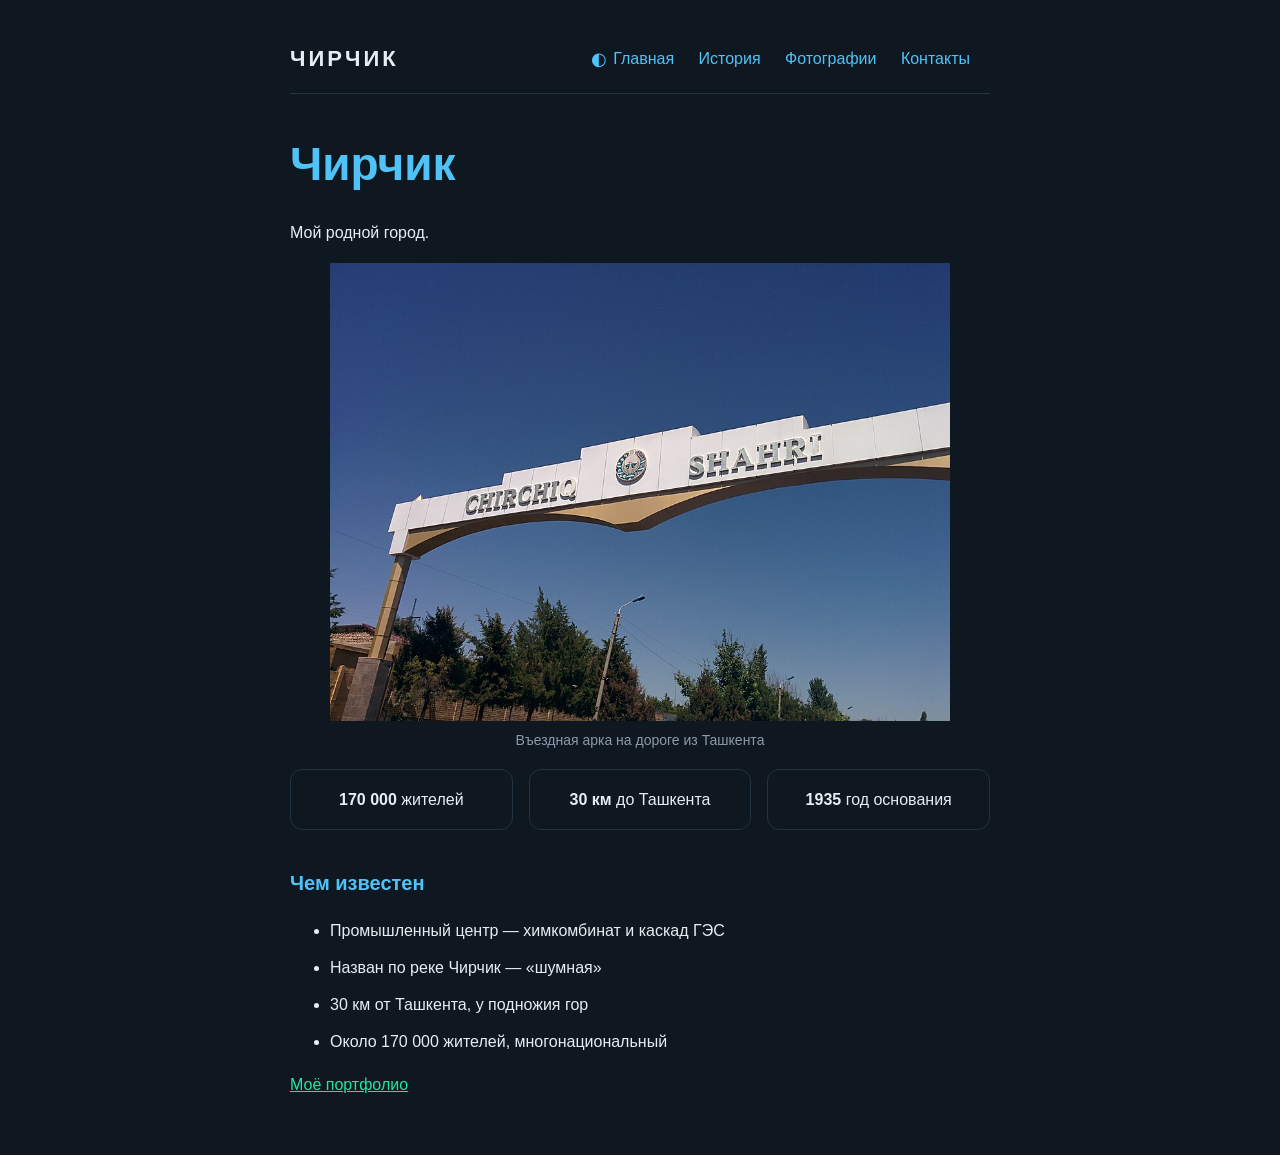
<file: index.html>
<!DOCTYPE html>
<html lang="ru">
<head>
	<meta charset="utf-8">
	<meta name="viewport" content="width=device-width, initial-scale=1">
	<title>Чирчик</title>
	<link rel="stylesheet" href="style.css"> <link rel="icon" href="znachok.svg">
</head>
<body>
	<nav>
		<span class="logo">ЧИРЧИК</span>
		<button class="tema">◐</button>
		<button class="burger">☰</button>
	      <div class="ssylki">
  		  <a href="index.html">Главная</a>
 		  <a href="istoriya.html">История</a>
		  <a href="fotografii.html">Фотографии</a>
		  <a href="kontakty.html">Контакты</a>
	
	      </div>
	</nav>

	<h1>Чирчик</h1>
	<p>Мой родной город.</p>

	<figure>
  		<img src="gorod.jpg" alt="Въездная арка города Чирчик">
 		<figcaption>Въездная арка на дороге из Ташкента</figcaption>
	</figure>
	
	<div class="fakty">
  	 <div class="fakt">
    	  <strong>170 000</strong>
    	  жителей
 	 </div>
  	 <div class="fakt">
   	  <strong>30 км</strong>
    	  до Ташкента
 	 </div>
  	 <div class="fakt">
    	   <strong>1935</strong>
   	    год основания
  	 </div>
	</div>

	<h2>Чем известен</h2>
	<ul>
    		<li>Промышленный центр — химкомбинат и каскад ГЭС</li>
		<li>Назван по реке Чирчик — «шумная»</li>
    		<li>30 км от Ташкента, у подножия гор</li>
    		<li>Около 170 000 жителей, многонациональный</li>
  	</ul>
	 <p>
    	
		<a href="https://bhtrkaumov-hub.github.io/portfolio/" target="_blank" class="vneshnyaya">Моё портфолио</a>
	</p>

 <button class="naverh">↑</button>

<script src="script.js"></script>

</body>
</html>
</file>
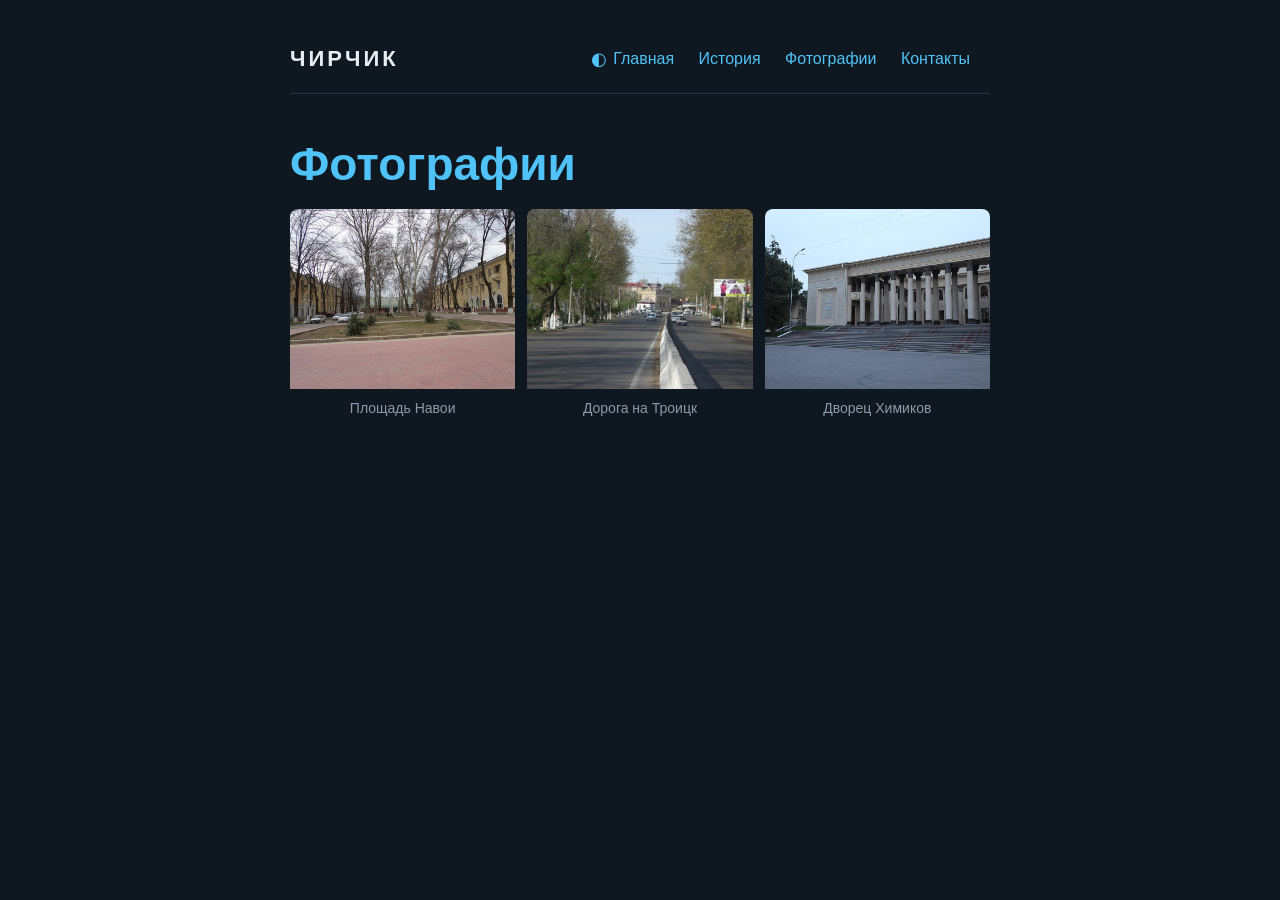
<file: fotografii.html>
<!DOCTYPE html>
<html lang="ru">
<head>
      <meta charset="utf-8">
      <meta name="viewport" content="width=device-width, initial-scale=1">
      <title>Фотографии</title>
      <link rel="stylesheet" href="style.css">
      <link rel="icon" href="znachok.svg">
</head>
<body>
      <nav>
              <span class="logo">ЧИРЧИК</span>
	<button class="tema">◐</button>
	<button class="burger">☰</button>
              <div class="ssylki">
                      <a href="index.html">Главная</a>
                      <a href="istoriya.html">История</a>
                      <a href="fotografii.html">Фотографии</a>
		      <a href="kontakty.html">Контакты</a>
		      
              </div>
      </nav>

      <h1>Фотографии</h1>
  <div class="galereya">
              <figure>
                      <img src="gorod2.jpg" alt="Чирчик">
                      <figcaption>Площадь Навои</figcaption>
              </figure>
              <figure>
                      <img src="gorod3.jpg" alt="Чирчик">
                      <figcaption>Дорога на Троицк</figcaption>
              </figure>
              <figure>
                      <img src="gorod4.jpg" alt="Чирчик">
                      <figcaption>Дворец Химиков </figcaption>
              </figure>
      </div>

 <button class="naverh">↑</button>

<script src="script.js"></script>

</body>
</html>
</file>
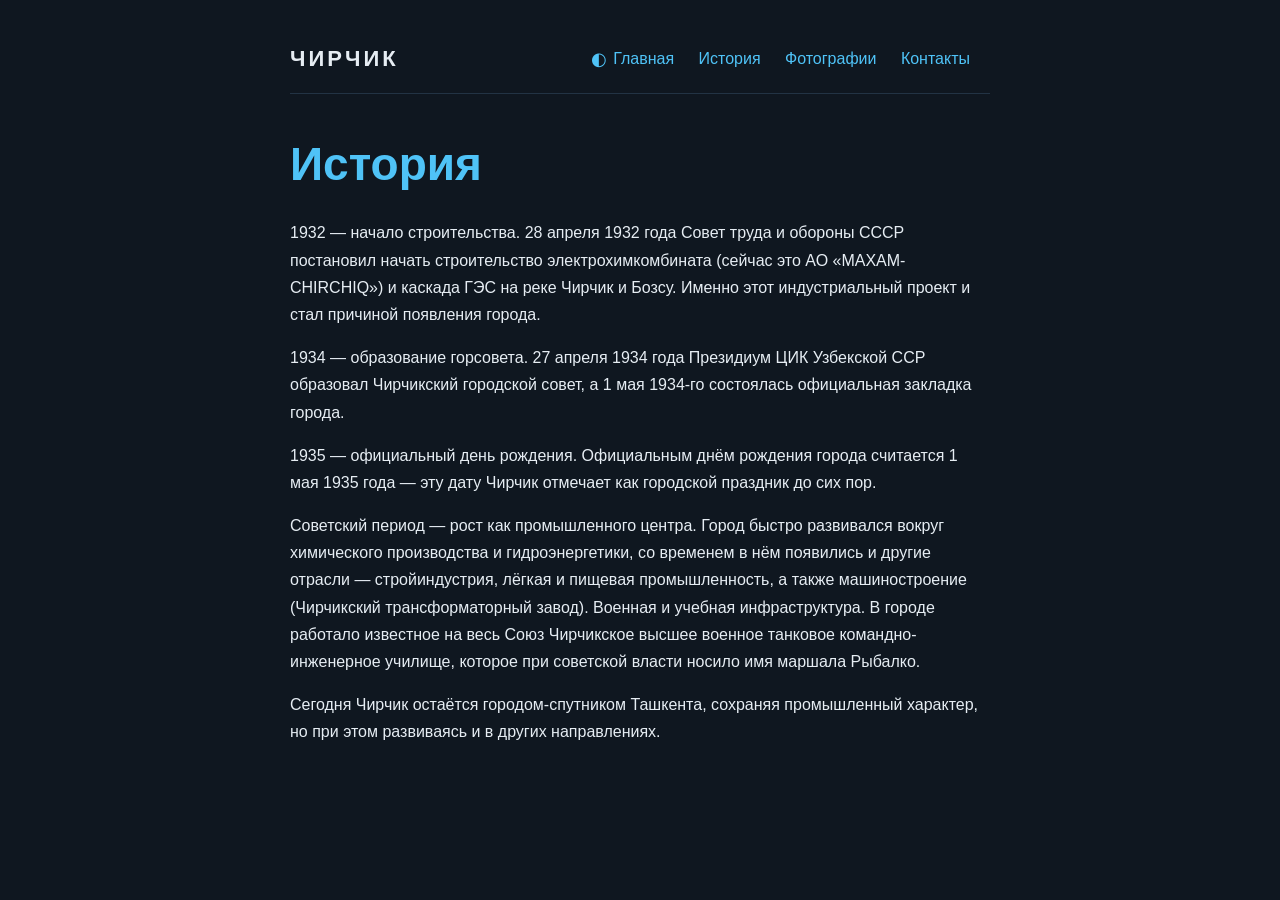
<file: istoriya.html>
<!DOCTYPE html>
<html lang="ru">
<head>
	<meta charset="utf-8">
	<meta name="viewport" content="width=device-width, initial-scale=1">
	<title>История</title>
	<link rel="stylesheet" href="style.css"> <link rel="icon" href="znachok.svg">
</head>
<body>
	<nav>
  		<span class="logo">ЧИРЧИК</span>
		<button class="tema">◐</button>
		<button class="burger">☰</button>
             	<div class="ssylki">
                      <a href="index.html">Главная</a>
                      <a href="istoriya.html">История</a>
                      <a href="fotografii.html">Фотографии</a>
		      <a href="kontakty.html">Контакты</a>
		      
             	</div>
	</nav>

	<h1>История</h1>
	<p>1932 — начало строительства. 28 апреля 1932 года Совет труда и обороны СССР постановил начать строительство электрохимкомбината (сейчас это АО «MAXAM-CHIRCHIQ») и каскада ГЭС на реке Чирчик и Бозсу. Именно этот индустриальный проект и стал причиной появления города.</p>

<p>1934 — образование горсовета. 27 апреля 1934 года Президиум ЦИК Узбекской ССР образовал Чирчикский городской совет, а 1 мая 1934-го состоялась официальная закладка города.</p>

<p>1935 — официальный день рождения. Официальным днём рождения города считается 1 мая 1935 года — эту дату Чирчик отмечает как городской праздник до сих пор.</p>

<p>Советский период — рост как промышленного центра. Город быстро развивался вокруг химического производства и гидроэнергетики, со временем в нём появились и другие отрасли — стройиндустрия, лёгкая и пищевая промышленность, а также машиностроение (Чирчикский трансформаторный завод).
Военная и учебная инфраструктура. В городе работало известное на весь Союз Чирчикское высшее военное танковое командно-инженерное училище, которое при советской власти носило имя маршала Рыбалко.</p>

<p>Сегодня Чирчик остаётся городом-спутником Ташкента, сохраняя промышленный характер, но при этом развиваясь и в других направлениях.</p>

 <button class="naverh">↑</button>

<script src="script.js"></script>

</body>
</html>
</file>
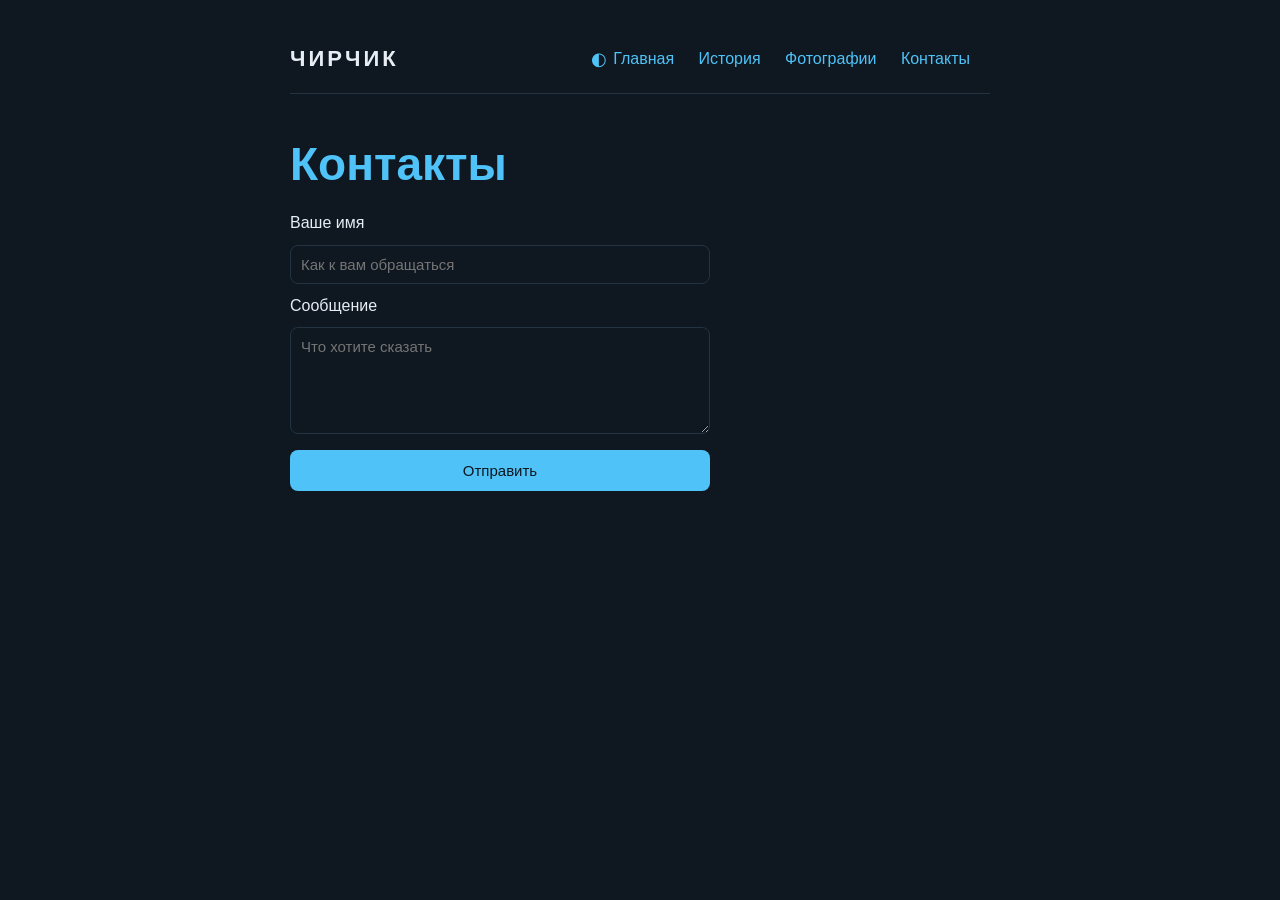
<file: kontakty.html>
<!DOCTYPE html>
<html lang="ru">
<head>
      <meta charset="utf-8">
      <meta name="viewport" content="width=device-width, initial-scale=1">
      <title>Контакты</title>
      <link rel="stylesheet" href="style.css">
      <link rel="icon" href="znachok.svg">
</head>
<body>
      <nav>
              <span class="logo">ЧИРЧИК</span>
              <button class="tema">◐</button>
              <button class="burger">☰</button>
              <div class="ssylki">
                      <a href="index.html">Главная</a>
                      <a href="istoriya.html">История</a>
                      <a href="fotografii.html">Фотографии</a>
                      <a href="kontakty.html">Контакты</a>
              </div>
      </nav>

      <h1>Контакты</h1>

  <form class="forma" action="https://formspree.io/f/mljeabvd" method="POST">
              <label for="imya">Ваше имя</label>
              <input type="text" id="imya" name="imya" placeholder="Как к вам обращаться">

              <label for="soobshenie">Сообщение</label>
              <textarea id="soobshenie" name="soobshenie" rows="5" placeholder="Что хотите сказать"></textarea>

              <button type="submit">Отправить</button>
	      <p class="otvet"></p>
      </form>

      <button class="naverh">↑</button>
      <script src="script.js"></script>
</body>
</html>
</file>
<file: style.css>
/* ===== ЦВЕТА И ТЕМЫ ===== */
:root {
      --fon: #0f1720;
      --tekst: #e6edf3;
      --akcent: #4fc3f7;
      --tusklyy: #8b9bab;
      --ramka: #223344;
      --zelyonyy: #21e6a0;
}

body.svetlaya {
      --fon: #ffffff;
      --tekst: #1a1a1a;
      --akcent: #0b74c4;
      --tusklyy: #6b7280;
      --ramka: #d5dde5;
      --zelyonyy: #0a9d6b;
}

/* ===== ОБЩЕЕ ===== */

body {
     	background: var(--fon);
      	color: var(--tekst);
      	font-family: "Segoe UI", sans-serif;
     	max-width: 700px;
      	margin: 0 auto;
      	padding: 40px 20px;
      	line-height: 1.7;
	transition: background 0.3s, color 0.3s;
}

h1 {
      	color: var(--akcent);
      	font-size: 46px;
      	margin-bottom: 6px;
}

h2 {
      	color: var(--akcent);
      	font-size: 20px;
      	margin-top: 36px;
}

li {
      	margin-bottom: 10px;
}

img {
	max-width: 100%;
  	display: block;
 	margin: 0 auto;
}
		
figcaption {
  	font-size: 14px;
  	color: var(--tusklyy);
 	text-align: center;
  	margin-top: 8px;
}

/* ===== МЕНЮ ===== */

nav {
	display: flex;
  	border-bottom: 1px solid var(--ramka);
  	padding-bottom: 16px;
  	margin-bottom: 30px;
	justify-content: space-between;
	align-items: center;
}

nav a {
  	color: var(--akcent);
  	text-decoration: none;
  	margin-right: 20px;
 	 transition: color 0.3s;
}

.vneshnyaya {
 	color: var(--zelyonyy);
	}
	
.fakty {
  	display: flex;
	gap: 16px;
}
		
.fakt {
 	flex: 1;
  	border: 1px solid var(--ramka);
  	border-radius: 12px;
  	padding: 16px;
  	text-align: center;
}

.logo {
      	font-size: 22px;
      	font-weight: bold;
      	letter-spacing: 3px;
      	color: var(--tekst);
	margin-right: auto;
}

/* ===== ГАЛЕРЕЯ ===== */

.galereya {
	display: grid;
      	grid-template-columns: repeat(3, 1fr);
      	gap: 12px;
}

.galereya img {
      	width: 100%;
      	height: 180px;
      	object-fit: cover;
	transition: transform 0.3s;

}

/* ===== КНОПКИ ===== */

.burger {
      display: none;
      background: none;
      border: none;
      color: var(--tekst);
      font-size: 26px;
      cursor: pointer;
}

.galereya figure {
      	margin: 0;
	overflow: hidden;
  	border-radius: 8px;
}

nav a:hover {
 	color: var(--zelyonyy);
	}


.galereya figure:hover img {
      transform: scale(1.08);
}

.naverh {
      position: fixed;
      bottom: 20px;
      right: 20px;
      width: 44px;
      height: 44px;
      border: none;
      border-radius: 50%;
      background: var(--akcent);
      color: var(--fon);
      font-size: 20px;
      cursor: pointer;
      display: none;
}

.naverh.vidna {
      display: block;
}

.tema {
      background: none;
      border: none;
      color: var(--akcent);
      font-size: 18px;
      cursor: pointer;
      transition: color 0.3s;
}

.tema:hover {
 	color: var(--zelyonyy);
	}

/* ===== ФОРМА ===== */

.forma {
      display: flex;
      flex-direction: column;
      gap: 8px;
      max-width: 420px;
}

.forma input,
.forma textarea {
      background: var(--fon);
      color: var(--tekst);
      border: 1px solid var(--ramka);
      border-radius: 8px;
      padding: 10px;
      font-family: inherit;
      font-size: 15px;
}

.forma button {
      background: var(--akcent);
      color: var(--fon);
      border: none;
      border-radius: 8px;
      padding: 12px;
      font-size: 15px;
      cursor: pointer;
      margin-top: 8px;
      transition: opacity 0.3s;
}

.forma button:hover {
      opacity: 0.85;
}

.otvet {
      font-size: 14px;
      margin: 4px 0 0;
      min-height: 20px;
}

.otvet.oshibka {
      color: #e5534b;
}

/* ===== ТЕЛЕФОН ===== */

@media (max-width: 500px) {
  	h1 {
   	font-size: 32px;
}

.fakty {
    	flex-direction: column;
}
.galereya {
  	grid-template-columns: 1fr;
}
 nav {
    	flex-wrap: wrap;
       	gap: 12px;
	}
.burger {
              display: block;
      }
.ssylki {
              display: none;
              width: 100%;
      }
.ssylki.otkryto {
              display: block;
      }
}
</file>
